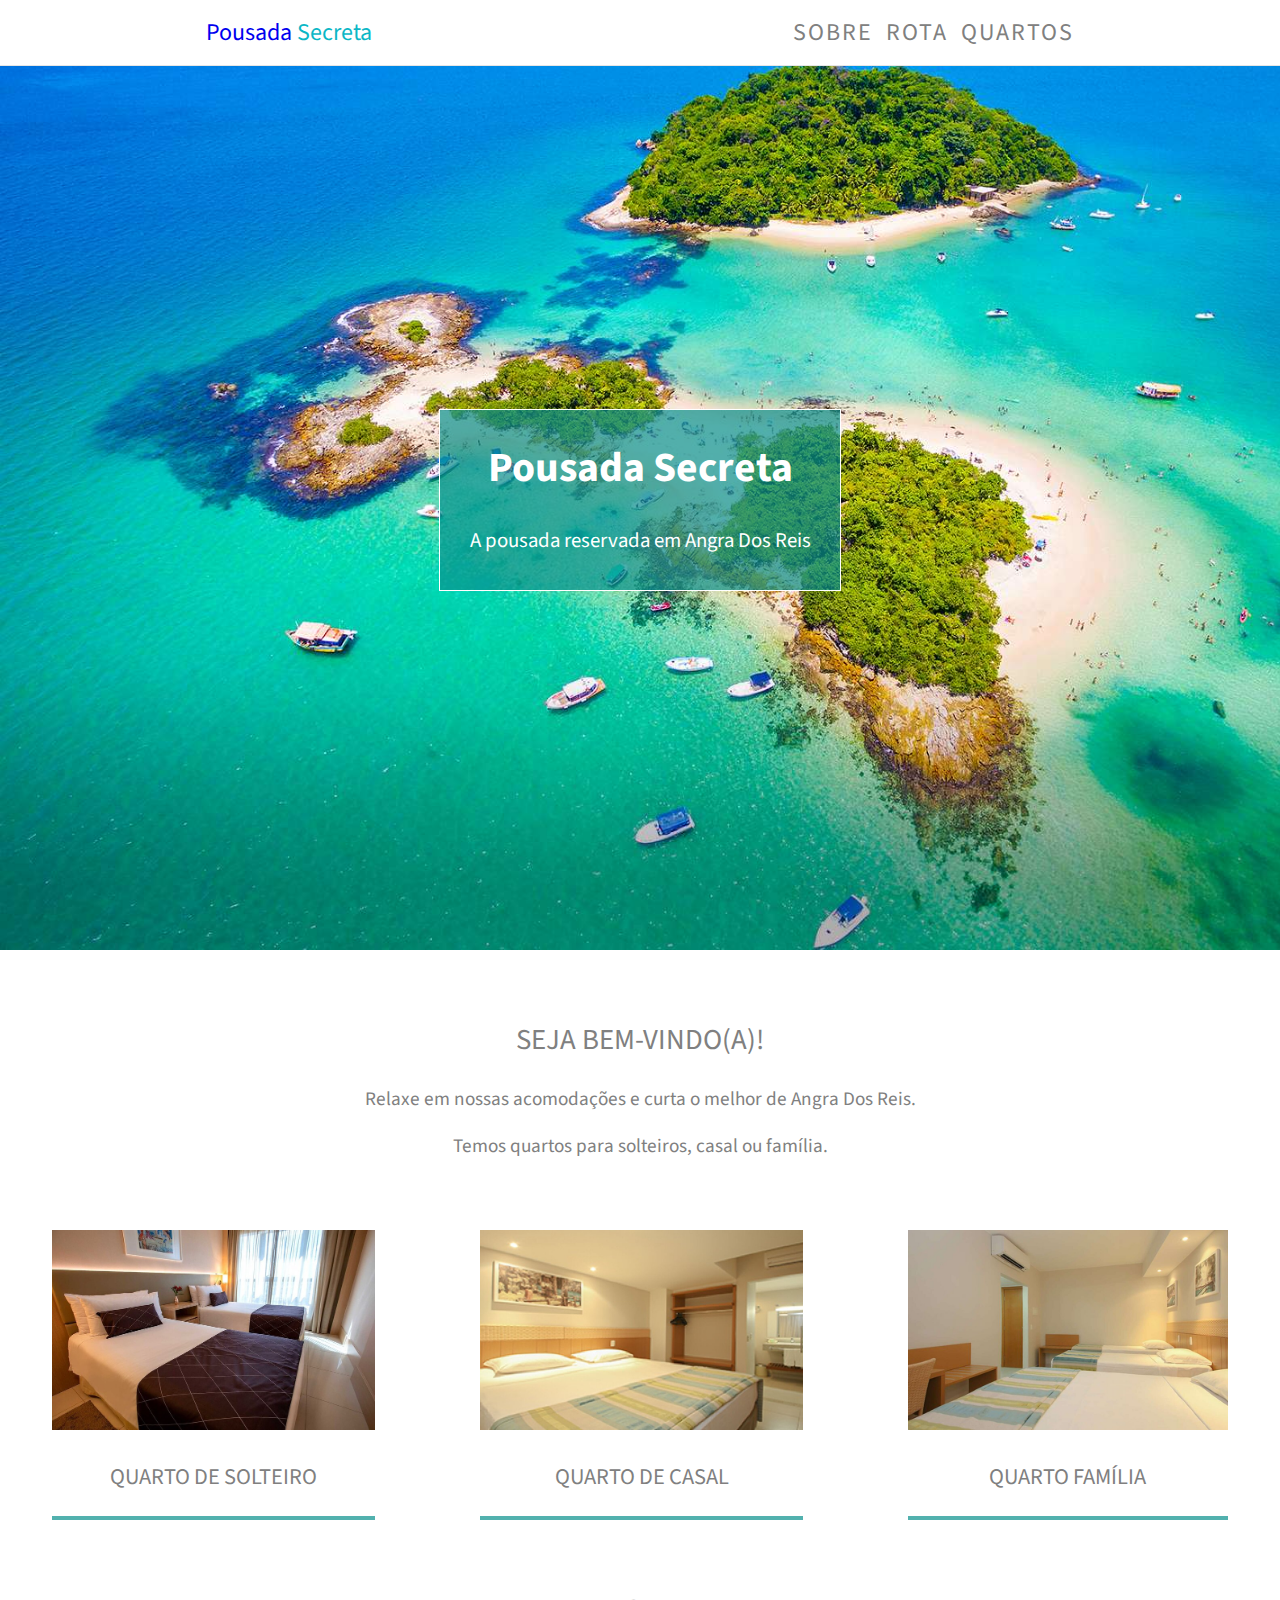
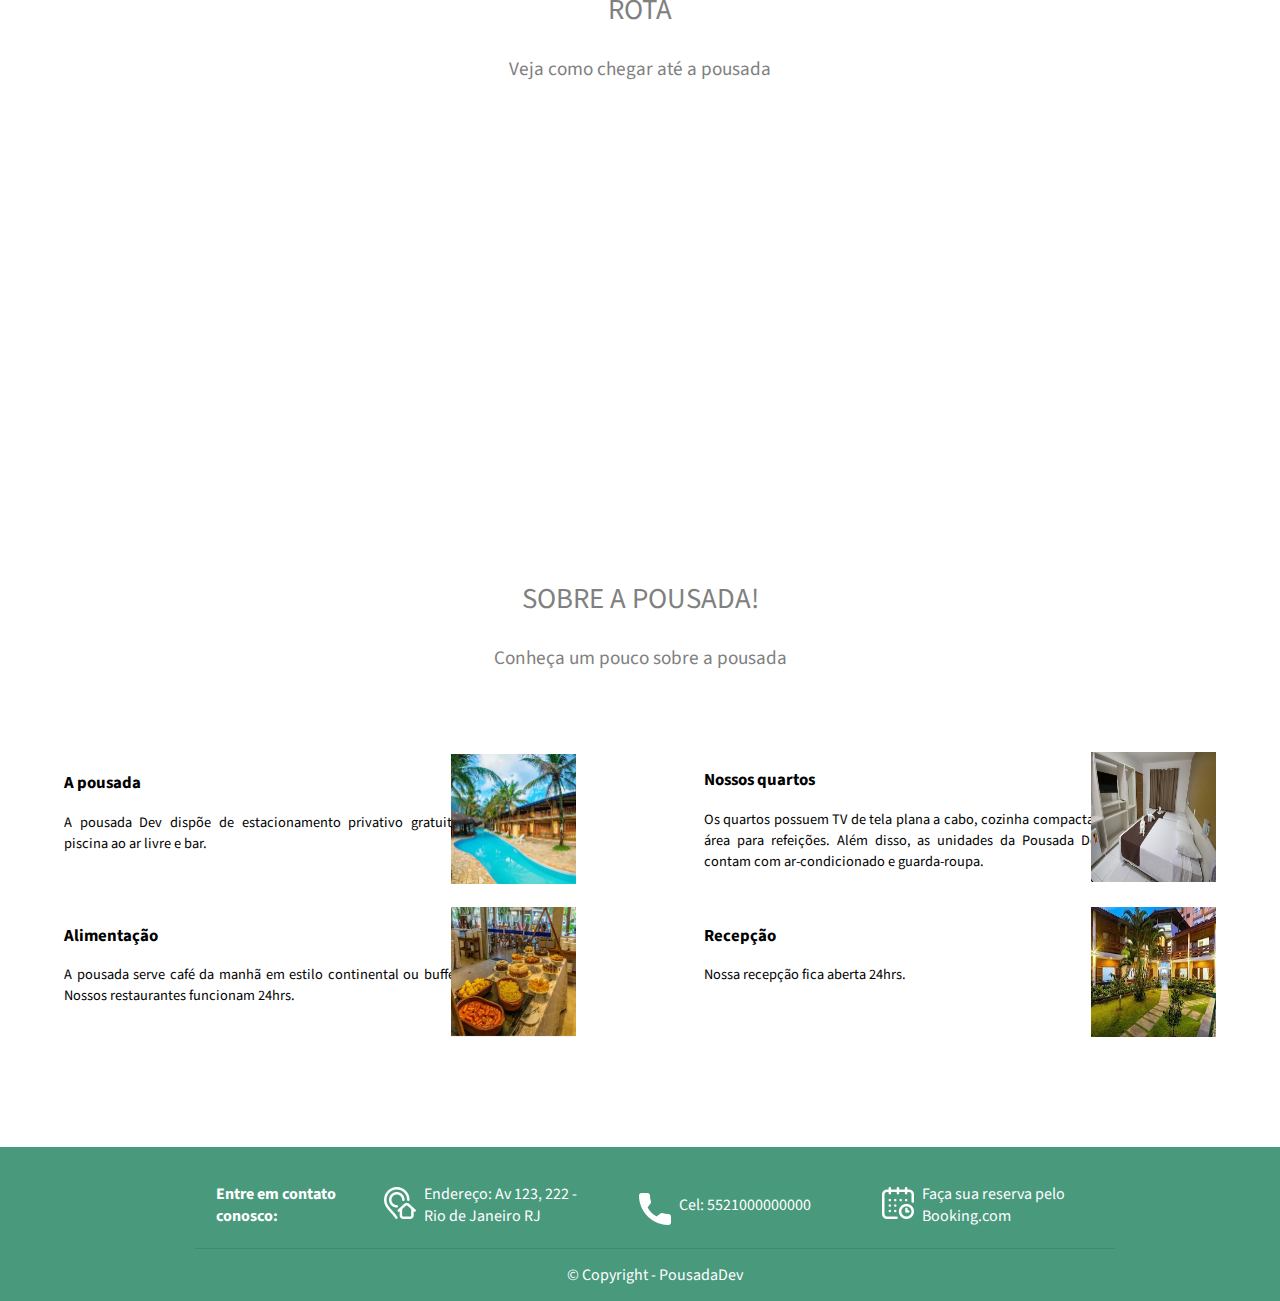
<file: projeto-pousada/index.html>
<!DOCTYPE html>
<html lang="pt-BR">
  <head>
    <title>Pousada Secreta</title>
    <meta charset="UTF-8">
    <meta name="viewport" content="width=device-width, initial-scale=1">
    <meta name="description" content="Uma pousada em Angra dos Reis">
    <link rel="stylesheet" href="./css/style.css">
    <link rel="stylesheet" href="https://fonts.googleapis.com/css2?family=Source+Sans+Pro:ital,wght@0,200;0,300;0,400;0,600;0,700;0,900;1,200;1,300;1,400;1,600;1,700;1,900&display=swap">
  </head>
  
  <body>
    <div>       
      <div class="container-top">       
        <a class="link-pousada" href="index.html">Pousada <span>Secreta</span></a>

        <div class="links">
          <a class="link-topo-sobre" href="#sobre">Sobre</a>
          <a class="link-topo-rota" href="#rota">Rota</a>
          <a class="link-topo-quartos" href="quartos.html">Quartos</a>
        </div>

      </div>
    </div>

      <div>
        <div class="content-image">
          <div class="content-text">
            <h1>Pousada Secreta</h1>
            <p>A pousada reservada em Angra Dos Reis</p>
          </div>
        </div>

        <div class="container-welcome">
          <h2>Seja bem-vindo(a)!</h2>
          <P>Relaxe em nossas acomodações e curta o melhor de Angra Dos Reis.</P>
          <p>Temos quartos para solteiros, casal ou família.</p>
        </div>
        
        <div class="container-quartos">
          <div class="card-quartos">
            <img src="./assets/img/quarto-solteiro1.jpg" alt="Quarto de solteiro" title="Quarto de solteiro">
            <a href="quartos.html#solteiro">
              <p>Quarto de Solteiro</p>
            </a>
          </div>

          <div class="card-quartos">
            <img src="./assets/img/quarto-casal1.jpg" alt="Quarto de casal" title="Quarto de casal">
            <a href="quartos.html#casal">
              <p>Quarto de Casal</p>
            </a>
          </div>

          <div class="card-quartos">
            <img class="quarto-familia-img" src="./assets/img/quarto-familia1.jpg" alt="Quarto família" title="Quarto família">
            <a href="quartos.html#familia">
              <p>Quarto Família</p>
            </a>
          </div>
        </div> 
      </div>  

      <div id="rota">
        <h2>Rota</h2>
        <p>Veja como chegar até a pousada</p>
      </div>

      <div>
        <iframe
          src="https://www.google.com/maps/embed?pb=!1m18!1m12!1m3!1d83092.06556980452!2d-44.33940047360277!3d-23.01697167458444!2m3!1f0!2f0!3f0!3m2!1i1024!2i768!4f13.1!3m3!1m2!1s0x9c4e0c7eee29db%3A0xcb1978338ffb5c46!2sAngra%20dos%20Reis%20-%20RJ!5e0!3m2!1spt-BR!2sbr!4v1644363332773!5m2!1spt-BR!2sbr"
          width="100%" height="350" frameborder="0" style="border:0" allowfullscreen></iframe>
      </div>
    
    
      <div id="sobre">
        <h2>Sobre a pousada!</h2>
        <P>Conheça um pouco sobre a pousada</P>
      </div>

      <div class="container-sobre">
        <div class="card-sobre">
          <div class="card-sobre-content">           
            <h3>A pousada</h3>
            <p>A pousada Dev dispõe de estacionamento privativo gratuito, piscina ao ar livre e bar.</p>
          </div>

          <img src="./assets/img/img1.jpg" alt="Faixada" title="Faixada">
        </div>

        <div class="card-sobre">
          <div class="card-sobre-content">
            <h3>Nossos quartos</h3>
            <p>Os quartos possuem TV de tela plana a cabo, cozinha compacta e área para refeições. Além disso, as unidades da Pousada Dev contam com ar-condicionado e guarda-roupa.</p>
          </div>

            <img src="./assets/img/img2.jpg" alt="Quartos" title="Quartos">
        </div>

        <div class="card-sobre">
          <div class="card-sobre-content">
            <h3>Alimentação</h3>
            <p>A pousada serve café da manhã em estilo continental ou buffet. Nossos restaurantes funcionam 24hrs.</p>
          </div>

          <img src="./assets/img/img3.jpg" alt="Restaurante" title="Restaurante">
        </div>

        <div class="card-sobre">
          <div class="card-sobre-content">
            <h3>Recepção</h3>
            <p>Nossa recepção fica aberta 24hrs.</p>
          </div>

          <img src="./assets/img/img5.jpg" alt="Recepção" title="Recepção">
        </div>

      </div>
    </div>

    <div class="footer">
      <div class="container-footer">
        <div class="card-footer-titulo">
          <h4>Entre em contato conosco:</h4>
        </div>

        <a class="card-footer" target="_blank" href="https://goo.gl/maps/JEP5XD2UhuJ7v3yu5">
          <img src="./assets/icons/endereco.png" alt="ícocne endereço" title="ícone endereço">
          <p>Endereço: Av 123, 222 - Rio de Janeiro RJ</p>
        </a>

        <div class="card-footer card-footer-tel">
          <img src="./assets/icons/telefone.png" alt="ícone telefone" title="ícone telefone">

          <p>Cel: 5521000000000</p>
        </div>

        <a class="card-footer" target="_blank" href="https://www.booking.com/">
          <img src="./assets/icons/calendario.png" alt="ícone calendário" title="ícone calendário">
          <p>Faça sua reserva pelo Booking.com</p>
        </a>
        
      </div>
      
      <div class="card-footer-copy">
        &copy; Copyright - PousadaDev
      </div>      
    
    </div>
  </body>
</html>
</file>
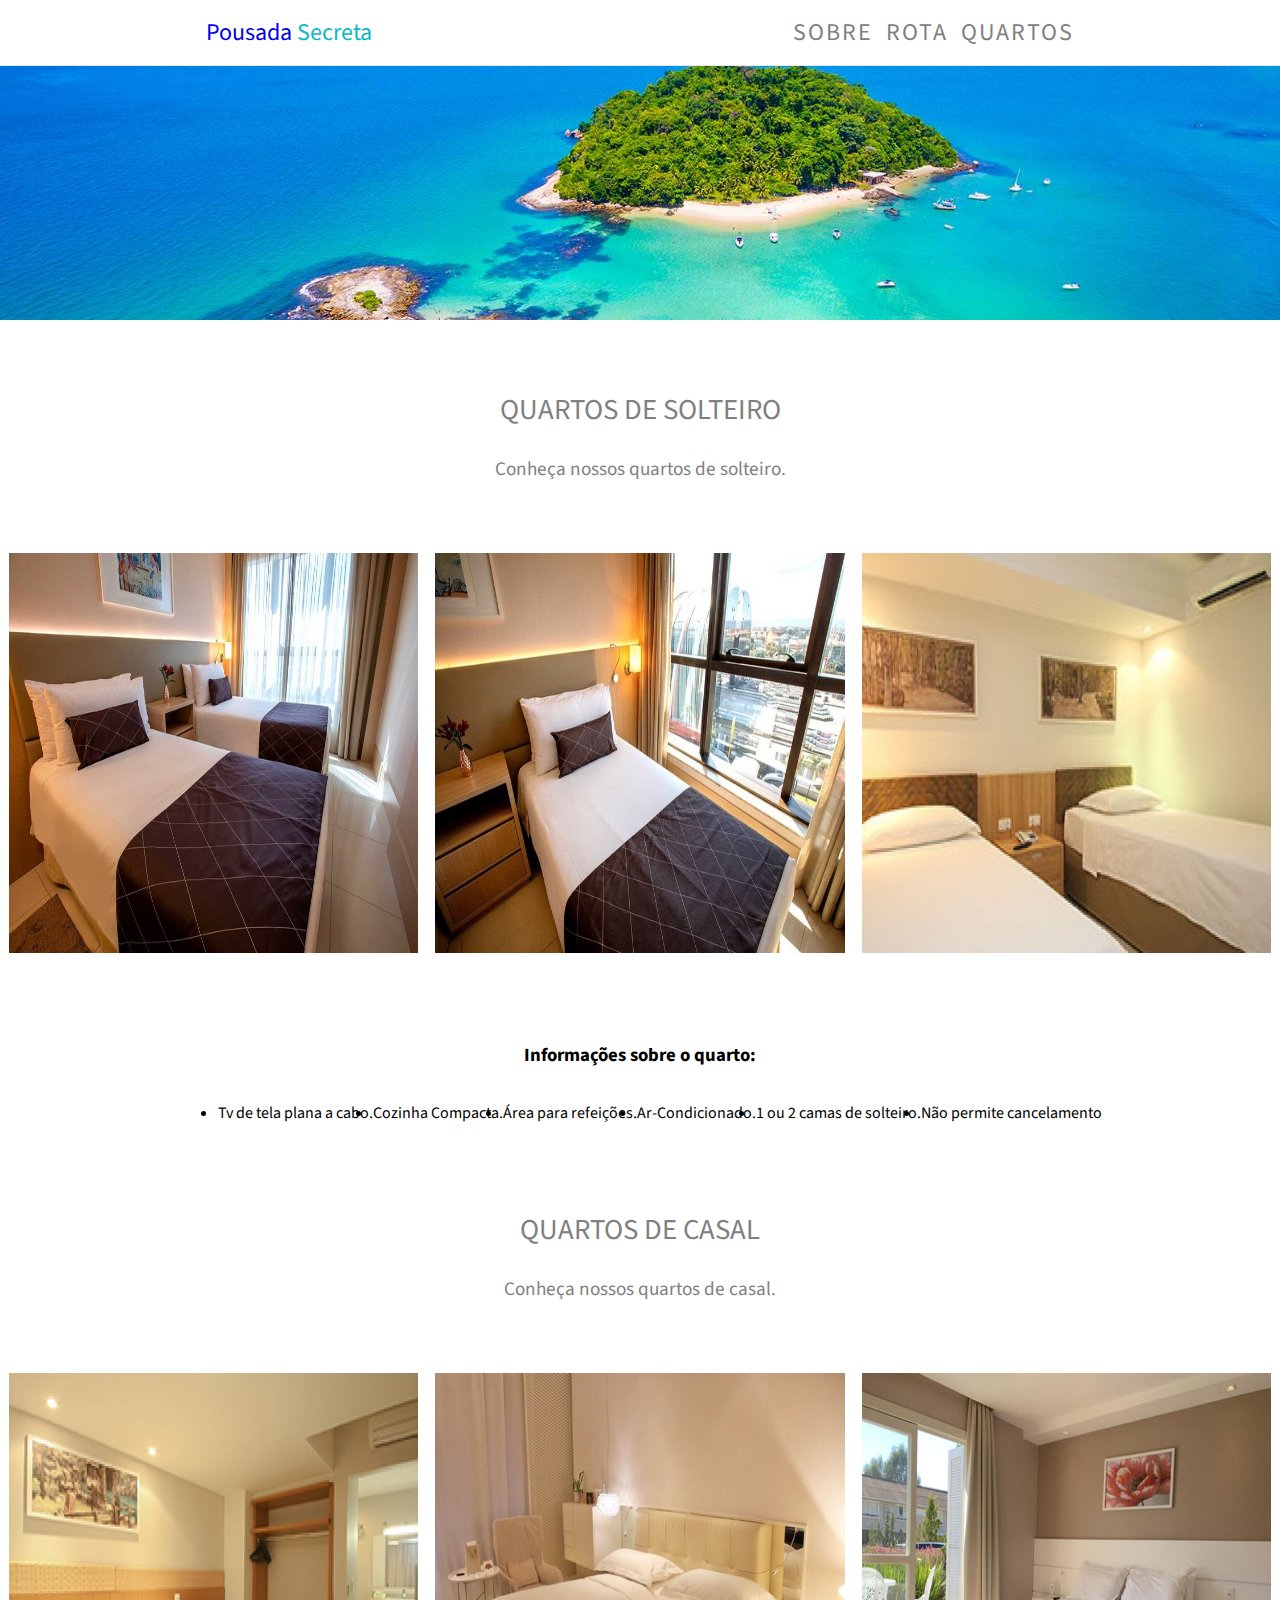
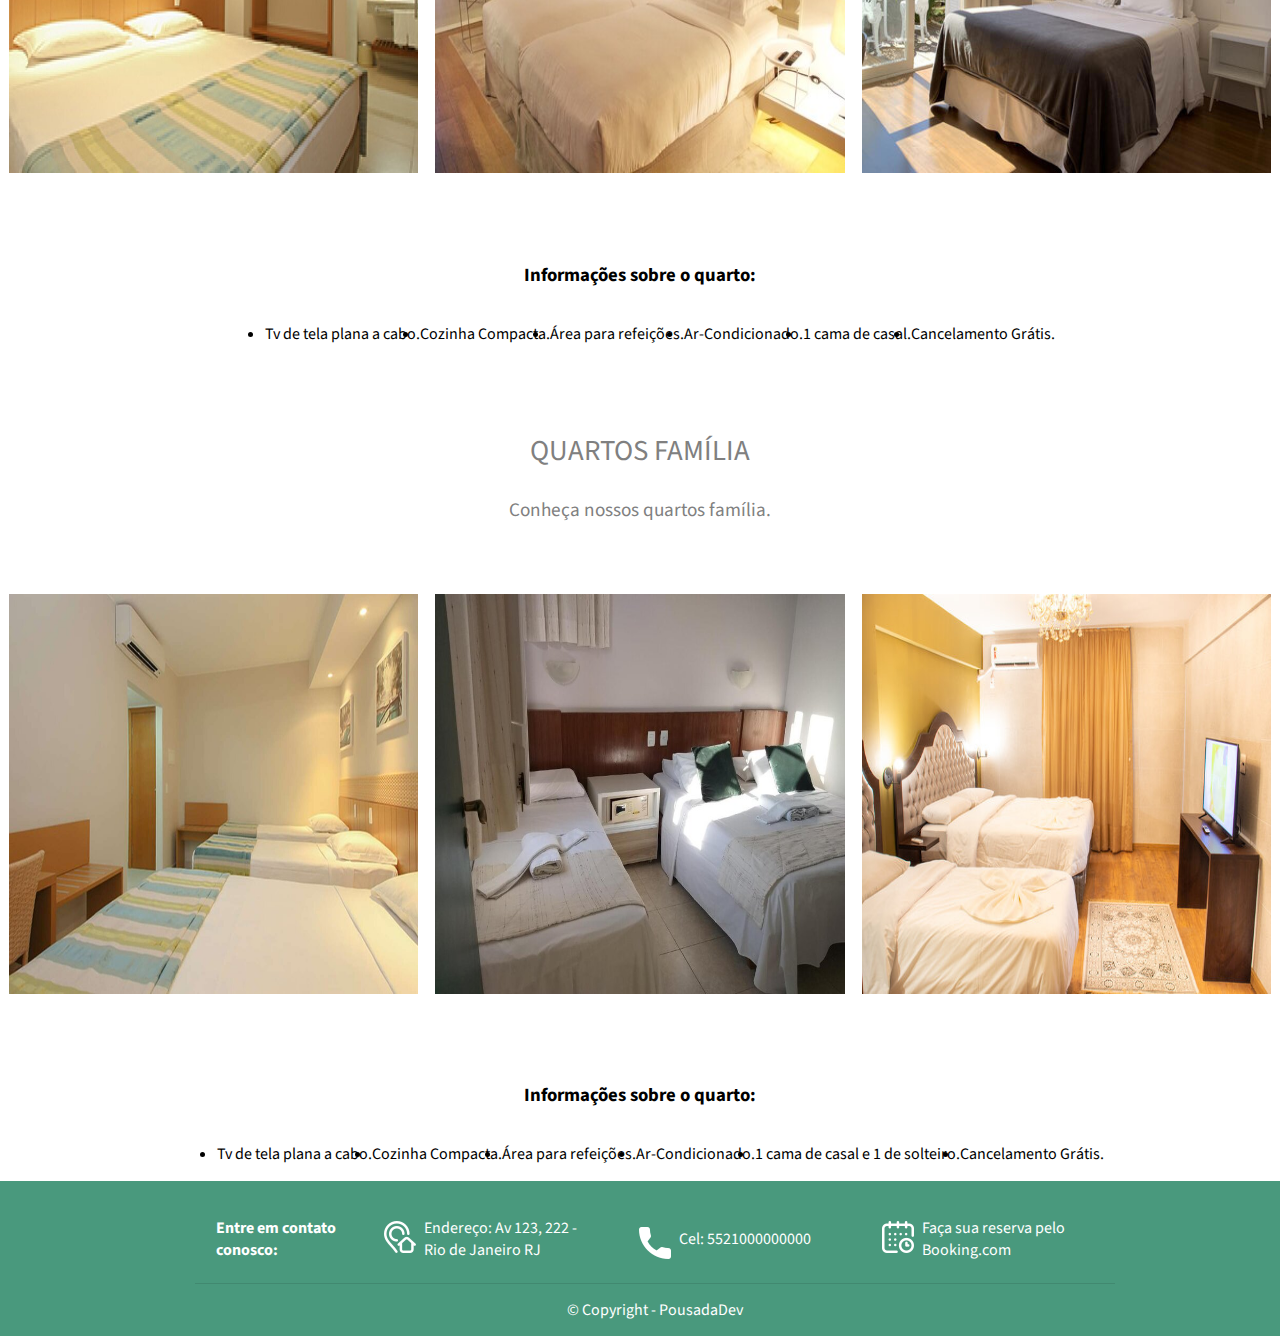
<file: projeto-pousada/quartos.html>
<!DOCTYPE html>
<html lang="pt-BR">

<head>
  <title>Quartos - Pousada Secreta</title>
  <meta charset="UTF-8">
  <meta name="viewport" content="width=device-width, initial-scale=1">
  <meta name="description" content="Uma pousada em Angra dos Reis">
  <link rel="stylesheet" href="./css/style.css">
  <link rel="stylesheet"
    href="https://fonts.googleapis.com/css2?family=Source+Sans+Pro:ital,wght@0,200;0,300;0,400;0,600;0,700;0,900;1,200;1,300;1,400;1,600;1,700;1,900&display=swap">
</head>

<body>
  <div>
    <div class="container-top">
      <a class="link-pousada" href="index.html">Pousada <span>Secreta</span></a>

      <div class="links">
        <a class="link-topo-sobre" href="index.html#sobre">Sobre</a>
        <a class="link-topo-rota" href="index.html#rota">Rota</a>
        <a class="link-topo-quartos" href="quartos.html">Quartos</a>
      </div>
    </div>
  </div>

    <div class="main"></div>

    <div class="quartos">
      <div class="quartos-content">
        <h2>Quartos de solteiro</h2>
        <P>Conheça nossos quartos de solteiro.</P>
      </div>

      <div class="quartos-img">
        <img src="assets/img/quarto-solteiro1.jpg" alt="Quarto De Solteiro">
        <img src="assets/img/quarto-solteiro2.jpg" alt="Quarto De Solteiro">
        <img src="assets/img/quarto-solteiro3.jpg" alt="Quarto De Solteiro">
      </div>

      <div class="quartos-descricao">
        <h3>Informações sobre o quarto:</h3>

        <ul class="informacoes-sobre-quarto">
          <li>Tv de tela plana a cabo.</li>
          <li>Cozinha Compacta.</li>
          <li>Área para refeições.</li>
          <li>Ar-Condicionado.</li>
          <li>1 ou 2 camas de solteiro.</li>
          <li>Não permite cancelamento</li>
        </ul>
      </div>
    </div>

    <div class="quartos">
      <div class="quartos-content">
        <h2>Quartos de casal</h2>
        <P>Conheça nossos quartos de casal.</P>
      </div>

      <div class="quartos-img">
        <img src="assets/img/quarto-casal1.jpg" alt="Quarto De Casal">
        <img src="assets/img/quarto-casal2.jpg" alt="Quarto De Casal">
        <img src="assets/img/quarto-casal3.jpg" alt="Quarto De Casal">
      </div>

      <div class="quartos-descricao">
        <h3>Informações sobre o quarto:</h3>

        <ul class="informacoes-sobre-quarto">
          <li>Tv de tela plana a cabo.</li>
          <li>Cozinha Compacta.</li>
          <li>Área para refeições.</li>
          <li>Ar-Condicionado.</li>
          <li>1 cama de casal.</li>
          <li>Cancelamento Grátis.</li>
        </ul>
      </div>
    </div>

    <div class="quartos">
      <div class="quartos-content">
        <h2>Quartos Família</h2>
        <P>Conheça nossos quartos família.</P>
      </div>

      <div class="quartos-img">
        <img src="assets/img/quarto-familia1.jpg" alt="Quarto De Casal">
        <img src="assets/img/quarto-familia2.jpg" alt="Quarto De Casal">
        <img src="assets/img/quarto-familia3.jpg" alt="Quarto De Casal">
      </div>

      <div class="quartos-descricao">
        <h3>Informações sobre o quarto:</h3>

        <ul class="informacoes-sobre-quarto">
          <li>Tv de tela plana a cabo.</li>
          <li>Cozinha Compacta.</li>
          <li>Área para refeições.</li>
          <li>Ar-Condicionado.</li>
          <li>1 cama de casal e 1 de solteiro.</li>
          <li>Cancelamento Grátis.</li>
        </ul>
      </div>
    </div>

    <div class="footer">
      <div class="container-footer">
        <div class="card-footer-titulo">
          <h4>Entre em contato conosco:</h4>
        </div>

        <a class="card-footer" target="_blank" href="https://goo.gl/maps/JEP5XD2UhuJ7v3yu5">
          <img src="./assets/icons/endereco.png" alt="ícocne endereço" title="ícone endereço">
          <p>Endereço: Av 123, 222 - Rio de Janeiro RJ</p>
        </a>

        <div class="card-footer card-footer-tel">
          <img src="./assets/icons/telefone.png" alt="ícone telefone" title="ícone telefone">

          <p>Cel: 5521000000000</p>
        </div>

        <a class="card-footer" target="_blank" href="https://www.booking.com/">
          <img src="./assets/icons/calendario.png" alt="ícone calendário" title="ícone calendário">
          <p>Faça sua reserva pelo Booking.com</p>
        </a>
      </div>

      <div class="card-footer-copy">
        &copy; Copyright - PousadaDev
      </div>
    </div>
</body>
</html>
</file>
<file: projeto-pousada/css/style.css>
body {
  min-width: 1024px;
  overflow-x: hidden;
  overflow-y: auto;
  margin: 0;
  font-family:'Source Sans Pro', sans-serif;
  padding-top: 50px;
}

iframe {
  width: 100vw;
  margin: 0 auto;
}

/* ***********************************  MAIN  ************************************************ */
.container-top {
  justify-content: space-around;
  display: flex;
  width: 100vw;
  flex-direction: row;
  position: fixed;
  top: 0;
  background-color: #fff;
  padding-top: 15px;
  padding-bottom: 15px;
  border-bottom: 1px solid rgba(128, 128, 128, 0.2);
 }

.links a {
  text-transform: uppercase;
  margin-left: 10px;
  letter-spacing: 2px;
  color: gray;
  text-decoration: none;
  font-size: 1.5rem;
}

.link-pousada{
  font-size: 1.5rem;
  text-decoration: none;
}

.link-pousada span {
   color: #0bb7c6
}

.content-image {
  height: 100vh;
  width: 100%;
  background-image: url(../assets/img/img-fundo.jpg);
  background-size:cover ;
  display: flex;
  flex-direction: row;
  align-items: center;
  justify-content: center;
}

.content-text {
  width: 400px;
  height:180px;
  background-color: rgba(9, 144, 140, .7);
  border: 1px solid #fff;
  text-align: center;
  color: #fff;
  font-size: 1.3rem;
}

/* ***********************************  ROTA/SOBRE A POUSADA  ************************************************ */

.container-welcome, #rota, #sobre, .quartos .quartos-content {
  text-align: center;
  font-size: 1.2rem;
  margin: 70px;
  color: gray;
}

.container-welcome h2, #rota h2, #sobre h2, .quartos-content h2  {
  text-transform: uppercase;
  font-weight: normal;
}

/* ***********************************  QUARTOS  ************************************************ */
.container-quartos, .quartos .quartos-img {
  display: flex;
  justify-content: space-around;
}

.container-quartos .card-quartos img {
  height: 200px;
}  

.container-quartos .card-quartos a {
  text-decoration: none;
  font-size: 1.4rem;
  color: gray;
}

.container-quartos .card-quartos {
  text-align: center;
  text-transform: uppercase;
  border-bottom: 4px solid rgba(9, 144, 140, .7)
}

/* ***********************************  SOBRE  ************************************************ */

.container-sobre{
  width: 100vw;
  display: flex;
  flex-flow: row wrap;
  align-items: center;
  justify-content: space-around;
  margin-bottom: 100px;
}

.container-sobre .card-sobre img{
  float: right;
  width: 125px;
  height: 130px;
}

.container-sobre .card-sobre-content {
  width: 50%;
  float: left;
  font-size: 0.9rem;
  text-align: justify;
}

.container-sobre .card-sobre {
  margin: 10px;
  width: 40%;
}

.container-sobre .card-sobre p {
  width: 400px;
}

.container-sobre h3 {
  font-weight: bold;
}

/* ***********************************  RODAPÉ  ************************************************ */
.footer {
  padding: 15px;
  background-color: #49997d;
  color: #fff;
  width: 100vw;
}

.footer .container-footer{
  display: flex;
  justify-content: space-around;
  align-items: center;
}

.footer a {
  text-decoration: none;
  color: #fff;
  float: right;
  width: 212px;
}

.footer p {
  margin-left: 40px;
}

.footer img {
  float: left;
  position: relative;
  top: 20px;
}

.card-footer{
  width: 200px;
}

.container-footer {
  border-bottom: 1px solid rgba(0, 0, 0, .1);
  width: 920px;
  margin: auto;
}

.container-footer .card-footer-titulo {
  width: 125px;
}

.footer .card-footer-tel img {
  top: 15px;
}

.card-footer-copy {
  text-align: center;
  margin-top: 15px;
}

/* ***********************************  PÁGINA DE QUARTOS  ************************************************ */

.main {
  background-image: url(../assets/img/img-fundo.jpg);
  background-size: cover;
  background-repeat: no-repeat;
  background-position: top center;
  width: 100%;
  height: 30vh;
}

.quartos .quartos-img {
  justify-content: space-around;
  align-items: center;
}

.quartos .quartos-img img {
  width: 32%;
  height: 400px;
}

.quartos-descricao {
  display: flex;
  flex-flow: row wrap;
  align-items: center;
  margin-top: 70px;
  justify-content: center;
}

.quartos-descricao ul {
  display: flex;
}

.quartos-descricao ul li {
}

.quartos-descricao h3 {
  width: 100%;
  text-align: center;
}
</file>
